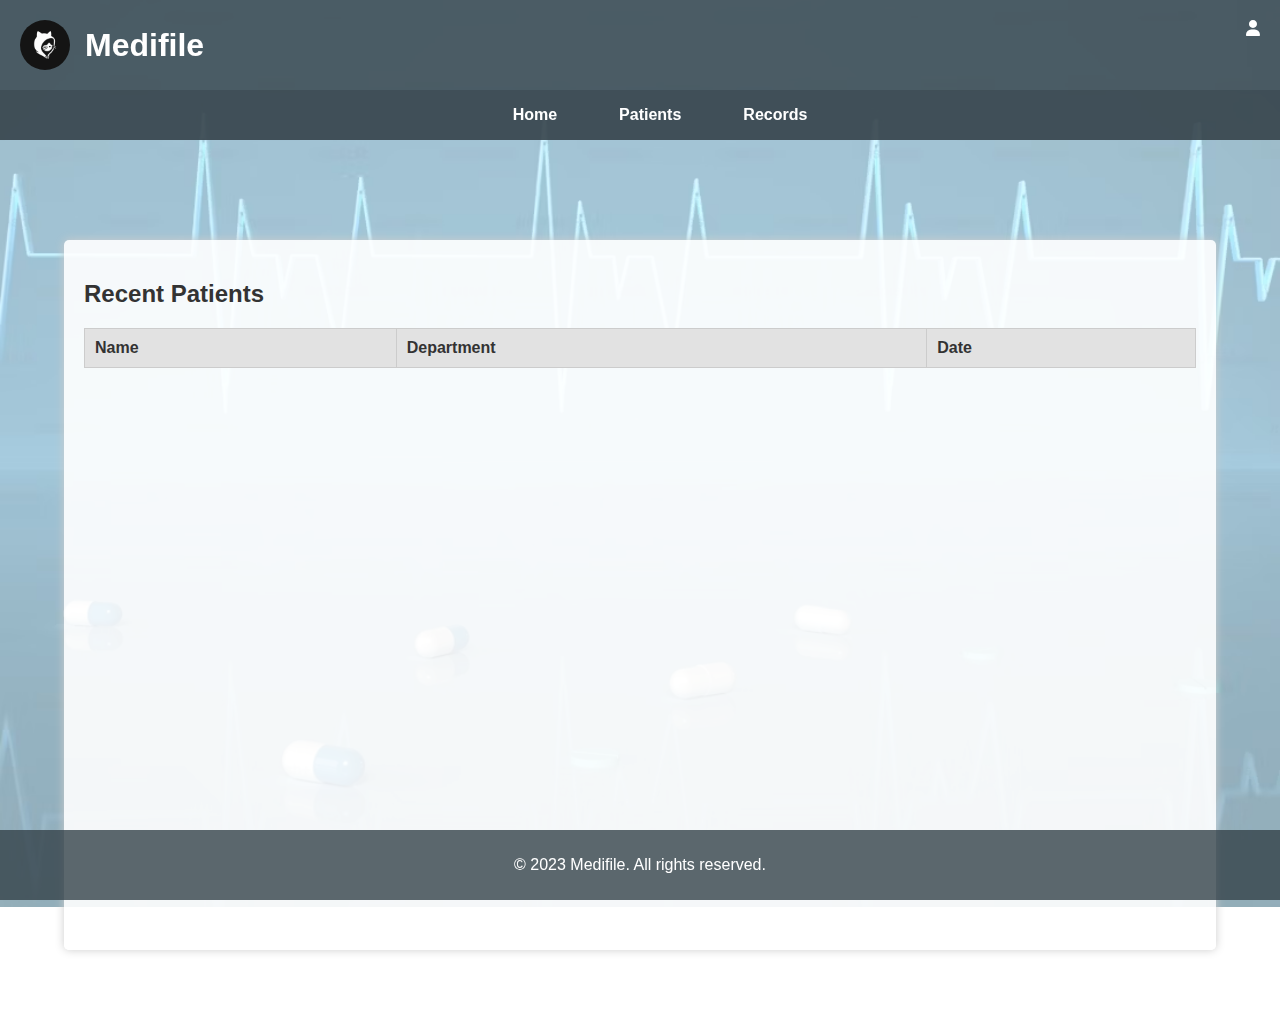
<file: index.html>
<!DOCTYPE html>
<html lang="en">
<head>
    <meta charset="UTF-8">
    <meta name="viewport" content="width=device-width, initial-scale=1.0">
    <title>Medifile</title>
    <link rel="stylesheet" href="https://cdnjs.cloudflare.com/ajax/libs/font-awesome/6.0.0-beta3/css/all.min.css">
    <link rel="stylesheet" href="style.css">
</head>
<body>
<!--where the logo and the users logout session-->
<header>
    <img src="catlogo.webp" alt="Logo" class="logo"> 
    <h1 style="margin: 0;">Medifile</h1>
    <i class="fas fa-user account-icon" onclick="toggleUserInfo()"></i>
    <div class="user-info" id="userInfo">
        <h3><i class="fas fa-user"></i> Account</h3>
        <p id="userDetails"></p>
        <button class="button" onclick="showSettings()">Settings</button>
        <button class="button" onclick="logout()">Logout</button>
    </div>
</header>

<!--navigation links-->
<div class="nav-header">
    <nav>
        <ul>
        <li><a href="#home" class="active">Home</a></li>
        <li><a href="#patients">Patients</a></li>
        <li><a href="#records">Records</a></li>
        </ul>
    </nav>
</div>

<!--home page-->
<div class="container" id="home">
    <div class="main-content">
        <h2>Recent Patients</h2>
        <table>
            <tr>
                <th>Name</th>
                <th>Department</th>
                <th>Date</th>
            </tr>
            <tbody id="recentPatients"></tbody>
        </table>
    </div>
</div>
<!--patient page-->
<div class="container" id="patients" style="display:none;">
    <div class="main-content">
    <h2>Patients</h2>
    <button class="add" onclick="openModal()">Add Patient</button>
    <table>
        <tr>
            <th>Name</th>
            <th>Department</th>
            <th>Complaints</th>
            <th></th>
        </tr>
        <tbody id="patientRecords"></tbody>
    </table>
    </div>
    </div>
<!--record page-->
<div class="container" id="records" style="display:none;">

    <div class="content">
    <h3>Diagnosis</h3>
    <table>
        <tr>
            <th>Diagnosis</th>
            <th>M</th>
            <th>F</th>
            <th>Total</th>
        </tr>
        <tbody id="diagnosisCount"></tbody>
    </table>

    <h3>Department</h3>
    <table>
        <tr>
            <th>Department</th>
            <th>M</th>
            <th>F</th>
            <th>Total</th>
        </tr>
        <tbody id="departmentCount"></tbody>
    </table>

    <h3>Monthly Total</h3>
    <table>
        <tr>
            <th>Month</th>
            <th>M</th>
            <th>F</th>
            <th>Total</th>
        </tr>
        <tbody id="monthlyTotals"></tbody>
    </table>

    <h3>Yearly Total</h3>
    <p id="yearlyTotal"></p>
</div>
</div>
<!-- Add Patient Modal -->
<div class="modal" id="modal">
    <div class="modal-content">
        <h2 id="modalTitle">Add Patient</h2>
        <form id="patientForm">
            <div>
            <label for="date"><strong>Date</strong></label><br>
            <input type="date" id="date" name="date" required>
            </div>
            <div>
            <label for="time"><strong>Time</strong></label><br>
            <input type="time" id="time" name="time" required>
            </div>
            <div>
            <label for="name"><strong>Name</strong></label><br>
            <input type="text" id="name" name="name" required>
            </div>
            <div>
            <label for="gender"><strong>Gender</strong></label><br>
            <select id="gender" name="gender" required>
                <option value="male">Male</option>
                <option value="female">Female</option>
                <option value="other">Other</option>
            </select>
            </div>
            <div>
            <label for="department"><strong>Department</strong></label><br>
            <input type="text" id="department" name="department" required>
            </div>
            <div>
            <label for="birthdate"><strong>Birthdate</strong></label><br>
            <input type="date" id="birthdate" name="birthdate" required>
            </div>
            <div>
            <label for="contact"><strong>Contact</strong></label><br>
            <input type="text" id="contact" name="contact" required>
            </div>
            <div>
            <label for="complaints"><strong>Complaints</strong></label><br>
            <textarea id="complaints" name="complaints" rows="3" required></textarea>
            </div>
            <div>
            <label for="medication"><strong>Medication</strong></label><br>
            <input type="text" id="medication" name="medication" required>
            </div>
            <div>
            <label for="diagnosis"><strong>Diagnosis</strong></label><br>
            <input type="text" id="diagnosis" name="diagnosis" required>
            </div>
            <div>
            <label for="doctorName"><strong>Doctor's Name</strong></label><br>
            <input type="text" id="doctorName" name="doctorName" required>
            </div>
            <div>
            <label for="doctorContact"><strong>Doctor's Contact</strong></label><br> 
            <input type="text" id="doctorContact" name="doctorContact" required>
            </div>
            <div class="button-container">
                <button class="submit" type="submit" id="submitButton">Save</button>
                <button type="button" class="cancel" onclick="closeModal()">Cancel</button>
            </div>
        </form>
    </div>
</div>
<!--oatient modal-->
<div class="modal" id="recordModal">
    <div class="modal-content">
        <h2>Patient Record</h2>
        <div id="recordDetails"></div>
        <br>
        <div class="button-container">
            <button type="button" class="cancel" onclick="editRecord()">Edit</button>
            <button type="button" class="cancel" onclick="deleteRecord()">Delete</button>
            <button type="button" class="cancel" onclick="closeRecordModal()">Close</button>
        </div>
    </div>
</div>

<div id="settingsModal" class="moda" style="display:none;">
    <div class="mo">
        <span onclick="closeSettings()" class="close">&times;</span>
        <div class="settings">
            <h2>Themes</h2>
            <div class="theme-mode">
                <label>Auto</label>
                <input type="radio" name="theme-mode" value="auto" />
                <label>Dark</label>
                <input type="radio" name="theme-mode" value="dark" />
            </div>
            <button id="saveButton" class="save" onclick="saveSettings()">Save</button>
            
            <h2>Account Management</h2>
            <div class="account-menu">
                <h3>Accounts</h3>
                <ul id="accountList"></ul>
                <button id="deleteAccount" class="button">Delete Account</button>
            </div>
        
        </div>
    </div>
</div>
<footer>
    <p>&copy; 2023 Medifile. All rights reserved.</p>
</footer>
<script src="validate.js"></script>
<script>
        // Toggle User Info
        function toggleUserInfo() {
        const userInfo = document.getElementById('userInfo');
        userInfo.style.display = userInfo.style.display === 'block' ? 'none' : 'block';
    }

    // Show Settings Function
    function showSettings() {
        document.getElementById('settingsModal').style.display = 'block';
        loadAccounts(); // Load accounts when settings are shown
    }

    // Close Settings Function
    function closeSettings() {
        document.getElementById('settingsModal').style.display = 'none';
    }

    // Load saved accounts
    function loadAccounts() {
        const users = JSON.parse(localStorage.getItem('users')) || [];
        const accountList = document.getElementById('accountList');
        accountList.innerHTML = ''; // Clear previous list

        users.forEach(user => {
            const li = document.createElement('li');
            li.innerHTML = `<input type="radio" name="account" value="${user.email}"> ${user.email}`;
            accountList.appendChild(li);
        });
    }

    // Delete account functionality
    document.getElementById('deleteAccount').onclick = function() {
        const selectedAccount = document.querySelector('input[name="account"]:checked');
        if (!selectedAccount) {
            alert("Please select an account to delete.");
            return;
        }

        const emailToDelete = selectedAccount.value;
        let users = JSON.parse(localStorage.getItem('users')) || [];
        
        // Remove the user from the array
        users = users.filter(user => user.email !== emailToDelete);
        localStorage.setItem('users', JSON.stringify(users)); // Update local storage

        alert(`Account ${emailToDelete} deleted successfully.`);
        loadAccounts(); // Refresh the account list
    };


    // Open and close modal functions, etc...
    function openModal() {
        document.getElementById('modal').style.display = 'block';
    }

    function closeModal() {
        document.getElementById('modal').style.display = 'none';
    }

    function closeRecordModal() {
        document.getElementById('recordModal').style.display = 'none';
    }
</script>
</body>
</html>
</file>
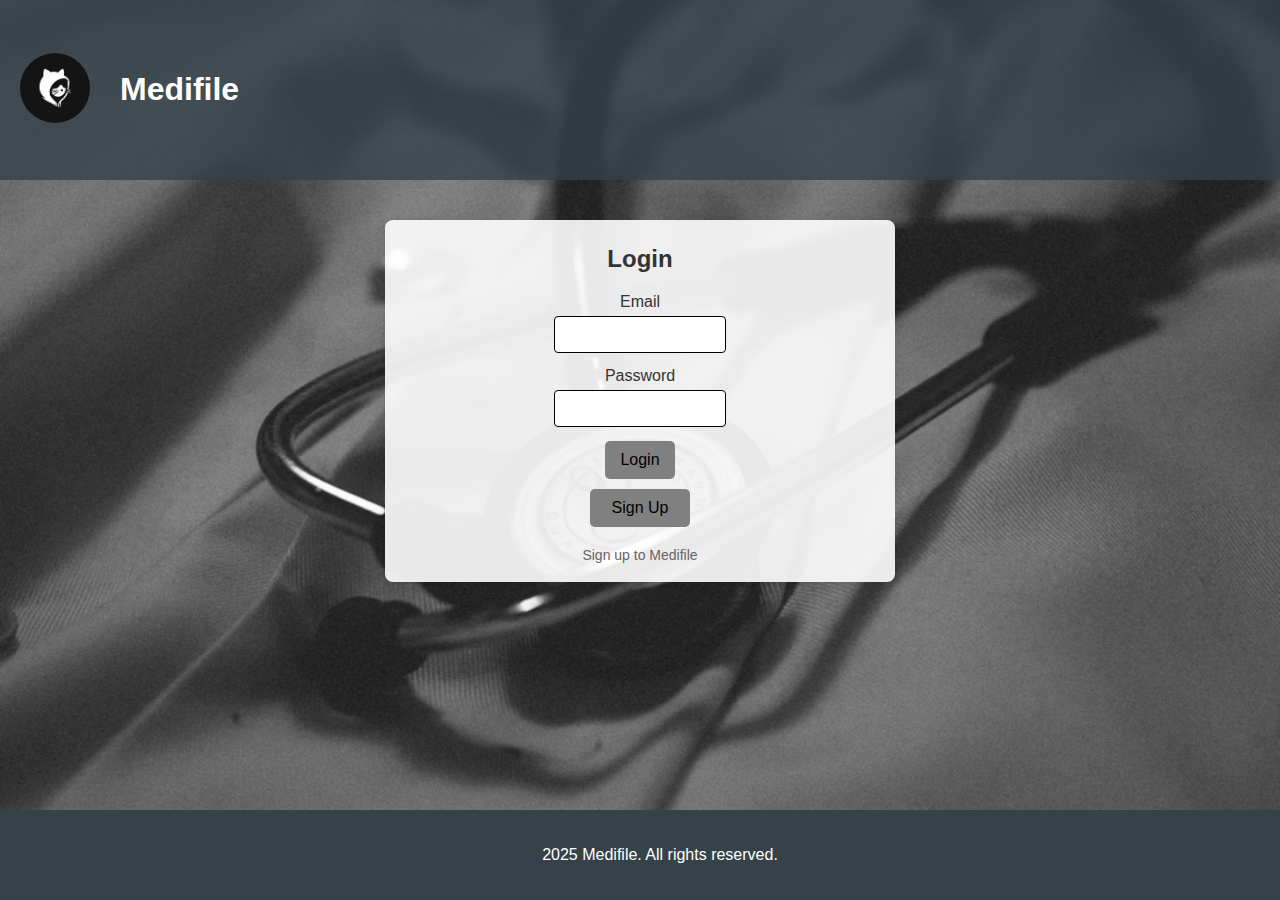
<file: alogin.html>
<!DOCTYPE html>
<html lang="en">
<head>
    <meta charset="UTF-8">
    <meta name="viewport" content="width=device-width, initial-scale=1.0">
    <title>Login - Medical Record System</title>
    <link rel="stylesheet" href="https://cdnjs.cloudflare.com/ajax/libs/font-awesome/6.0.0-beta3/css/all.min.css">
    <link rel="stylesheet" href="login.css">
</head>
<body>

<header>
    <div class="logo">
        <img src="catlogo.webp" alt="catlogo">
    </div>
    <h1>Medifile</h1>
        
</header>
    

<div class="container">
    <div id="loginFormContainer">
        <h2>Login</h2>
        <form id="loginForm">
            <div>
                <label for="email">Email</label><br>
                <input type="email" id="email" name="email" required>
                <p id="emailError" class="error-message"></p>
            </div>
            <div>
                <label for="password">Password</label><br>
                <input type="password" id="password" name="password" required>
                <p id="passwordError" class="error-message"></p>
            </div>
            <button type="submit" class="button">Login</button><br>
            <p class="error" id="errorMsg" style="display:none;"></p>
        </form>
    </div>

    <div id="signupFormContainer" style="display: none;">
        <h2>Sign Up</h2>
        <form id="signupForm">
            <div>
                <label for="signupEmail">Email</label><br>
                <input type="email" id="signupEmail" name="signupEmail" required>
                <p id="signupEmailError" class="error-message"></p>
            </div>
            <div>
                <label for="signupPassword">Password</label><br>
                <input type="password" id="signupPassword" name="signupPassword" required>
                <p id="signupPasswordError" class="error-message"></p>
            </div>
            <div>
                <label for="confirmPassword">Confirm Password</label><br>
                <input type="password" id="confirmPassword" name="confirmPassword" required>
                <p id="confirmPasswordError" class="error-message"></p>
            </div>
            <button type="submit" class="button">Sign Up</button><br>
            <p class="error" id="signupErrorMsg" style="display:none;"></p>
        </form>
    </div>
    
    <!-- Switch button moved to the bottom -->
     <div class="sign">
        
    <button id="toggleForm" class="bot">Sign Up</button></div>
    <p id="toggleMessage" class="message" style="display:none;"></p>
</div>
<footer> <p>2025 Medifile. All rights reserved.</p></footer>
<script src="login.js"></script>

</body>
</html>
</file>
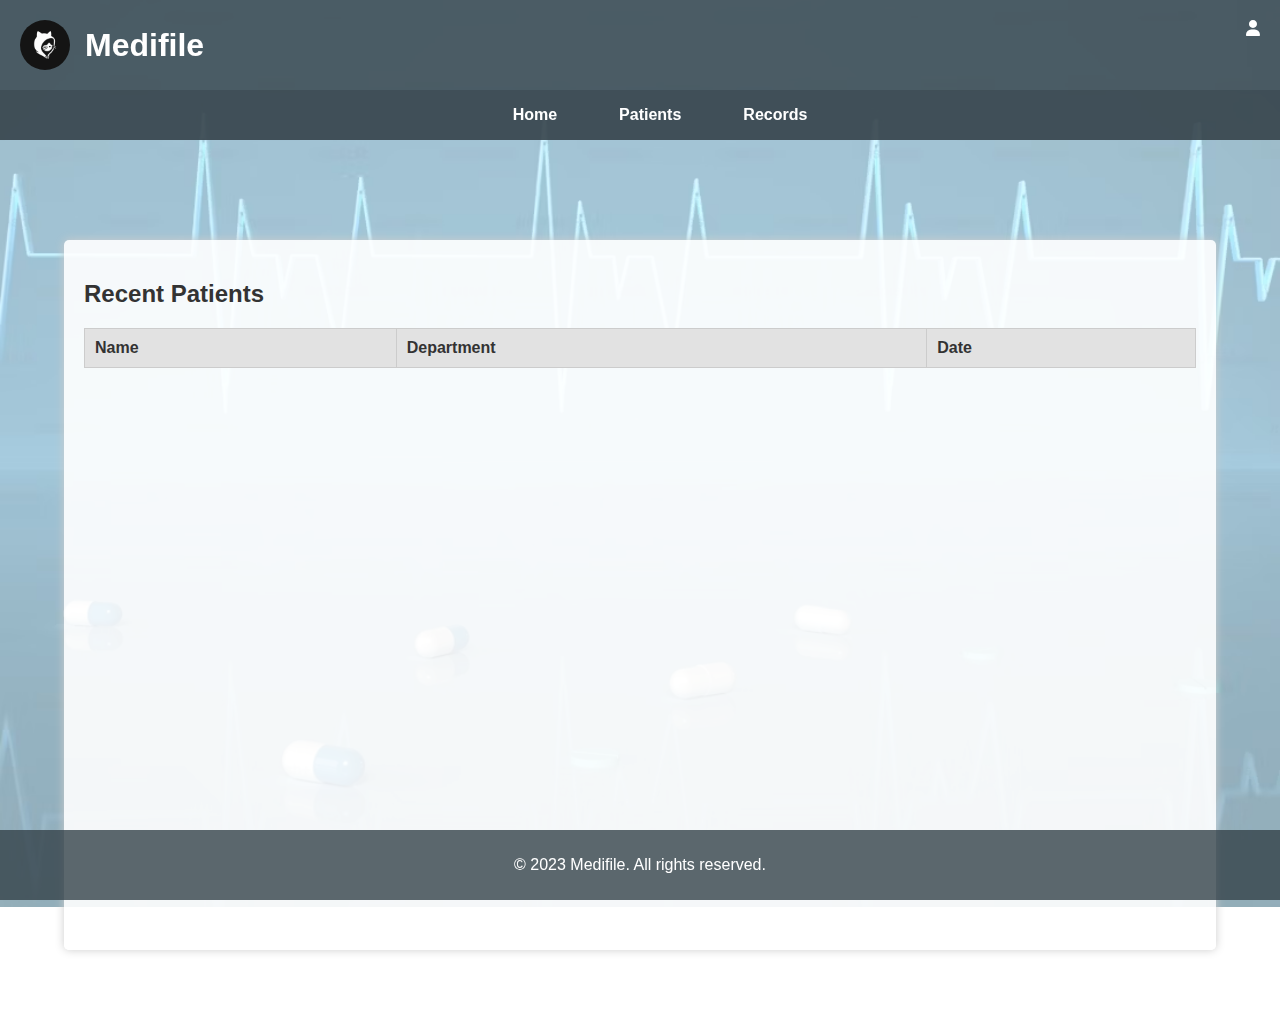
<file: practice.html>
<!DOCTYPE html>
<html lang="en">
<head>
    <meta charset="UTF-8">
    <meta name="viewport" content="width=device-width, initial-scale=1.0">
    <title>Medifile</title>
    <link rel="stylesheet" href="https://cdnjs.cloudflare.com/ajax/libs/font-awesome/6.0.0-beta3/css/all.min.css">
    <link rel="stylesheet" href="style.css">
    <style>
        .account-menu {
            position: relative;
            margin-top: 10px;
        }
        .account-menu input {
            margin-right: 5px;
        }
    </style>
</head>
<body>
<!--where the logo and the users logout session-->
<header>
    <img src="catlogo.webp" alt="Logo" class="logo"> 
    <h1 style="margin: 0;">Medifile</h1>
    <i class="fas fa-user account-icon" onclick="toggleUserInfo()"></i>
    <div class="user-info" id="userInfo">
        <h3><i class="fas fa-user"></i> Account</h3>
        <p id="userDetails"></p>
        <button class="button" onclick="showSettings()">Settings</button>
        <button class="button" onclick="logout()">Logout</button>
    </div>
</header>

<!--navigation links-->
<div class="nav-header">
    <nav>
        <ul>
        <li><a href="#home" class="active">Home</a></li>
        <li><a href="#patients">Patients</a></li>
        <li><a href="#records">Records</a></li>
        </ul>
    </nav>
</div>

<!--home page-->
<div class="container" id="home">
    <div class="main-content">
        <h2>Recent Patients</h2>
        <table>
            <tr>
                <th>Name</th>
                <th>Department</th>
                <th>Date</th>
            </tr>
            <tbody id="recentPatients"></tbody>
        </table>
    </div>
</div>
<!--patient page-->
<div class="container" id="patients" style="display:none;">
    <div class="main-content">
    <h2>Patients</h2>
    <button class="add" onclick="openModal()">Add Patient</button>
    <table>
        <tr>
            <th>Name</th>
            <th>Department</th>
            <th>Complaints</th>
            <th></th>
        </tr>
        <tbody id="patientRecords"></tbody>
    </table>
    </div>
</div>
<!--record page-->
<div class="container" id="records" style="display:none;">
    <div class="content">
    <h3>Diagnosis</h3>
    <table>
        <tr>
            <th>Diagnosis</th>
            <th>Total</th>
        </tr>
        <tbody id="diagnosisCount"></tbody>
    </table>

    <h3>Department</h3>
    <table>
        <tr>
            <th>Department</th>
            <th>Total</th>
        </tr>
        <tbody id="departmentCount"></tbody>
    </table>

    <h3>Monthly Total</h3>
    <table>
        <tr>
            <th>Month</th>
            <th>Total</th>
        </tr>
        <tbody id="monthlyTotals"></tbody>
    </table>

    <h3>Yearly Total</h3>
    <p id="yearlyTotal"></p>
</div>
</div>

<!-- Add Patient Modal -->
<div class="modal" id="modal">
    <div class="modal-content">
        <h2 id="modalTitle">Add Patient</h2>
        <form id="patientForm">
            <div>
            <label for="date"><strong>Date</strong></label><br>
            <input type="date" id="date" name="date" required>
            </div>
            <div>
            <label for="time"><strong>Time</strong></label><br>
            <input type="time" id="time" name="time" required>
            </div>
            <div>
            <label for="name"><strong>Name</strong></label><br>
            <input type="text" id="name" name="name" required>
            </div>
            <div>
            <label for="gender"><strong>Gender</strong></label><br>
            <select id="gender" name="gender" required>
                <option value="male">Male</option>
                <option value="female">Female</option>
                <option value="other">Other</option>
            </select>
            </div>
            <div>
            <label for="department"><strong>Department</strong></label><br>
            <input type="text" id="department" name="department" required>
            </div>
            <div>
            <label for="birthdate"><strong>Birthdate</strong></label><br>
            <input type="date" id="birthdate" name="birthdate" required>
            </div>
            <div>
            <label for="contact"><strong>Contact</strong></label><br>
            <input type="text" id="contact" name="contact" required>
            </div>
            <div>
            <label for="complaints"><strong>Complaints</strong></label><br>
            <textarea id="complaints" name="complaints" rows="3" required></textarea>
            </div>
            <div>
            <label for="medication"><strong>Medication</strong></label><br>
            <input type="text" id="medication" name="medication" required>
            </div>
            <div>
            <label for="diagnosis"><strong>Diagnosis</strong></label><br>
            <input type="text" id="diagnosis" name="diagnosis" required>
            </div>
            <div>
            <label for="doctorName"><strong>Doctor's Name</strong></label><br>
            <input type="text" id="doctorName" name="doctorName" required>
            </div>
            <div>
            <label for="doctorContact"><strong>Doctor's Contact</strong></label><br> 
            <input type="text" id="doctorContact" name="doctorContact" required>
            </div>
            <div class="button-container">
                <button class="submit" type="submit" id="submitButton">Save</button>
                <button type="button" class="cancel" onclick="closeModal()">Cancel</button>
            </div>
        </form>
    </div>
</div>

<!-- Patient Record Modal -->
<div class="modal" id="recordModal">
    <div class="modal-content">
        <h2>Patient Record</h2>
        <div id="recordDetails"></div>
        <br>
        <div class="button-container">
            <button type="button" class="cancel" onclick="editRecord()">Edit</button>
            <button type="button" class="cancel" onclick="deleteRecord()">Delete</button>
            <button type="button" class="cancel" onclick="closeRecordModal()">Close</button>
        </div>
    </div>
</div>

<!-- Settings Modal -->
<div id="settingsModal" class="modal" style="display:none;">
    <div class="modal-content">
        <span onclick="closeSettings()" class="close">&times;</span>
        <div class="settings">
            <h2>Themes</h2>
            <div class="theme-mode">
                <label>Auto</label>
                <input type="radio" name="theme-mode" value="auto" />
                <label>Dark</label>
                <input type="radio" name="theme-mode" value="dark" />
            </div>

            <h2>Account Management</h2>
            <div class="account-menu">
                <h3>Saved Accounts</h3>
                <ul id="accountList"></ul>
                <button id="deleteAccount" class="button">Delete Selected Account</button>
            </div>
            <button id="saveButton" class="save" onclick="saveSettings()">Save</button>
        </div>
    </div>
</div>

<footer>
    <p>&copy; 2023 Medifile. All rights reserved.</p>
</footer>
<script src="validate.js"></script>
<script>
    // Toggle User Info
    function toggleUserInfo() {
        const userInfo = document.getElementById('userInfo');
        userInfo.style.display = userInfo.style.display === 'block' ? 'none' : 'block';
    }

    // Show Settings Function
    function showSettings() {
        document.getElementById('settingsModal').style.display = 'block';
        loadAccounts(); // Load accounts when settings are shown
    }

    // Close Settings Function
    function closeSettings() {
        document.getElementById('settingsModal').style.display = 'none';
    }

    // Load saved accounts
    function loadAccounts() {
        const users = JSON.parse(localStorage.getItem('users')) || [];
        const accountList = document.getElementById('accountList');
        accountList.innerHTML = ''; // Clear previous list

        users.forEach(user => {
            const li = document.createElement('li');
            li.innerHTML = `<input type="radio" name="account" value="${user.email}"> ${user.email}`;
            accountList.appendChild(li);
        });
    }

    // Delete account functionality
    document.getElementById('deleteAccount').onclick = function() {
        const selectedAccount = document.querySelector('input[name="account"]:checked');
        if (!selectedAccount) {
            alert("Please select an account to delete.");
            return;
        }

        const emailToDelete = selectedAccount.value;
        let users = JSON.parse(localStorage.getItem('users')) || [];
        
        // Remove the user from the array
        users = users.filter(user => user.email !== emailToDelete);
        localStorage.setItem('users', JSON.stringify(users)); // Update local storage

        alert(`Account ${emailToDelete} deleted successfully.`);
        loadAccounts(); // Refresh the account list
    };

    // Logout Function
    function logout() {
        alert("Logged out successfully.");
        // Add logic to clear session or redirect to login page
    }

    // Save Settings Function
    function saveSettings() {
        alert("Settings saved.");
        closeSettings(); // Close the settings modal
    }

    // Open and close modal functions, etc...
    function openModal() {
        document.getElementById('modal').style.display = 'block';
    }

    function closeModal() {
        document.getElementById('modal').style.display = 'none';
    }

    function closeRecordModal() {
        document.getElementById('recordModal').style.display = 'none';
    }
</script>
</body>
</html>
</file>
<file: style.css>
body {
    font-family: Arial, sans-serif;
    margin: 0;
    padding: 0;
    padding-top: 70px; /* Space for fixed header */
    padding-bottom: 50px;
    background: url('medic.avif') no-repeat center center fixed; 
    background-size: cover;
    display: flex;
    flex-direction: column;
    min-height: 100vh;
    color: #333;
}

header {
    background: rgba(53, 66, 74, 0.8);
    color: white;
    padding: 20px;
    display: flex;
    align-items: center;
    position: fixed;
    top: 0;
    left: 0;
    right: 0;
    z-index: 1000;
}

.logo {
    width: 50px;
    margin-right: 15px;
    height: 50px;
    object-fit: cover;
    border-radius: 50%;
}

.nav-header {
    background: rgba(53, 66, 74, 0.9);
    padding: 0;
    text-align: center;
    position: fixed;
    top: 90px;
    left: 0;
    right: 0;
    z-index: 900;
}
nav {
    display: flex;
    justify-content: center;
    align-items: center;
}
nav a {
    margin: 0 15px;
    color: white;
    text-decoration: none;
    font-weight: bold;
}
.button, a[role="button"] {
    padding: 10px 15px;
    margin-bottom: 10px;
    border: 1px solid #ccc;
    border-radius: 4px;
    width: 100%;
    box-sizing: border-box;
    outline: 2px solid transparent;
    transition: outline 0.3s ease;
    background-color: grey;  
}
.button:hover{
    background-color: #cccccc;
}

nav ul {
    list-style: none;
    align-items: center;
    justify-content: center;
    display: flex;
}

nav ul li {
    margin: 0 1rem;    
}
nav ul li a {
    color: rgb(255, 255, 255);
    text-decoration: none;
    border-radius: 4px;
    transition: background-color 0.3s ease;
    font-weight: bold;
}

nav ul li a:hover, nav ul li a:focus {
    color: rgb(153, 153, 153);
}

.account-icon {
    position: absolute;
    right: 20px;
    top: 20px;
    cursor: pointer;
}
.account-menu {
    position: relative;
    margin-top: 10px;
}
.account-menu input {
    margin-right: 5px;
}
.container {
    flex: 1;
    display: flex; 
    width: 90%; 
    max-width: 1200px;
    margin: auto;
    padding: 20px;
    padding-top: 150px;
    flex-direction: column;
    overflow-y: auto;
}

.main-content {
    flex: 1;
    background: rgba(255, 255, 255, 0.9);
    padding: 20px;
    padding-bottom: 200px;
    border-radius: 5px;
    box-shadow: 0 0 10px #ccc;
    margin-top: 20px;
}
.content{
    flex: 1;
    background: rgba(255, 255, 255, 0.9);
    padding: 20px;
    border-radius: 5px;
    box-shadow: 0 0 10px #ccc;
    margin-top: 20px;
}
table {
    width: 100%;
    border-collapse: collapse;
    margin-top: 20px;
}

th, td {
    border: 1px solid #ccc;
    padding: 10px;
    text-align: left;
}

th {
    background: #e2e2e2;
}
.modal {
    display: none;
    background: rgba(0, 0, 0, 0.5);
    position: fixed;
    z-index: 2000;
    top: 0;
    left: 0;
    width: 100%;
    height: 100%;
    justify-content: center;
    align-items: center;
}
.modal-content {
    background: rgba(255, 255, 255, 0.904);
    padding: 50px;
    margin: 15% auto;
    border-radius: 5px;
    box-shadow: 0 0 10px rgba(0, 0, 0, 0.1);
    width: 300px;
    max-height: 80%;
    overflow-y: auto;
}
input[type="text"], input[type="date"], input[type="time"],select,textarea {
    padding: 10px;
    width: 90%;
    margin: 10px 0;
    border: 1px solid #ccc;
    border-radius: 5px;
}
.short-input {
    width: auto;
    display: inline-block;
    margin-right: 10px;
}

.add {
    background-color: grey;
    color: white;
    border: none;
    padding: 10px 15px;
    border-radius: 5px;
    cursor: pointer;
    margin-right: 10px;
}
.add:hover{
    background-color: #cccccc;
}
button.cancel.submit {
    background-color: #ccc;
    margin:0 15px;
}
.button-container{
    padding-left: 80px;
}

footer {
    background: rgba(53, 66, 74, 0.8);
    color: white;
    text-align: center;
    padding: 10px;
    position: fixed;
    bottom: 0;
    left: 0;
    right: 0;
    z-index: 900;
}

.user-info {
    display: none;
    background: rgba(255, 255, 255, 0.9);
    padding: 15px;
    border-radius: 5px;
    box-shadow: 0 0 10px #ccc;
    position: absolute;
    right: 20px;
    top: 60px;
    width: 200px;
    z-index: 1000;
}

.user-info h3 {
    margin: 0;
    color: #333;
}
.moda {
    display: none; /* Hidden by default */
    position: fixed; /* Stay in place */
    z-index: 1000; /* Sit on top */
    left: 0;
    top: 0;
    width: 100%; /* Full width */
    height: 100%; /* Full height */
    overflow: auto; /* Enable scroll if needed */
    background-color: rgba(0, 0, 0, 0.8); /* Dark background with opacity */
}

.mo {
    background-color: #e2e2e2; /* Dark background for the content */
    margin: 15% auto; /* 15% from the top and centered */
    padding: 20px;
    border-radius: 10px; /* Rounded corners */
    width: 40%; /* Could be more or less depending on screen size */
    color: rgba(20, 20, 20, 0.863); /* Light text color */
}

.close {
    color: #aaa;
    float: right;
    font-size: 28px;
    font-weight: bold;
}

.close:hover,
.close:focus {
    color: white; /* Change to white on hover */
    text-decoration: none;
    cursor: pointer;
}

/* Settings styles */
.settings {
    padding: 20px;
}

.theme-options {
    display: flex;
    justify-content: space-between; /* Space out options evenly */
    margin-bottom: 20px;
}

.theme-option {
    text-align: center;
}

.theme-preview {
    width: 50px;
    height: 50px;
    border-radius: 5px;
    margin-bottom: 5px;
}

.theme-mode {
    display: flex;
    justify-content: space-between; /* Space out radio buttons */
    margin-top: 20px;
}

.theme-mode label {
    margin: 0 10px; /* Space between labels */
    color: rgba(0, 0, 0, 0.815); /* Light text for labels */
}
.save {
    background-color: grey; /* Blue background */
    color: white; /* White text */
    border: none; /* No border */
    border-radius: 5px; /* Rounded corners */
    padding: 10px 15px; /* Padding */
    cursor: pointer; /* Pointer cursor */
    margin-top: 20px; /* Space above button */
    display: block; /* Block element */
}

.save:hover {
    background-color: #cccccc;; /* Darker blue on hover */
}
@media (max-width: 600px) {
    nav a {
        display: block;
        margin: 10px 0;
    }
    .logo {
        width: 40px;
    }
}
</file>
<file: login.css>
body {
    font-family: Arial, sans-serif;
    margin: 0;
    padding: 0;
    background: url('medical.avif') no-repeat center center fixed;
    background-size: cover;
    flex-direction: column;
    height: 100vh;
    color: #333;
}
img{
    height: 70px;
    width: 70px;
    border-radius: 50%;
    object-fit: cover;
}
header {
    background: rgba(53, 66, 74, 0.8);
    color: white;
    padding: 20px;
    display: flex;
    align-items: center;
    position: relative;
}
.container {
    flex: 1;
    position: relative;
    max-width: 500px;
    margin: auto;
    margin-top: 40px;
    background: rgba(255, 255, 255, 0.9);
    padding: 5px;
    border-radius: 8px;
    box-shadow: 0 2px 10px rgba(0, 0, 0, 0.1);
    display: flex;
    flex-direction: column;
    text-align: center;
    
}
h1 {
    color: #ffffff;
    padding: 30px;
    text-align: center;
    text-decoration: wavy;
}
input{
    width: 30%;
    padding: 10px;
    margin-top: 5px;
    border: 1px solid #000000;
    border-radius: 4px;
}

button[type="submit"] {
    background-color: grey;
    color: rgb(0, 0, 0);
    padding: 10px 15px;
    border: none;
    border-radius: 5px;
    cursor: pointer;
    font-size: 16px;
}
button[type="submit"]:hover {
    background-color: #cccccc;
}
.error-message {
    color: red;
    font-size: 0.9em;
    margin-top: 5px;
}

.success-message {
    color: green;
    font-weight: bold;
    margin-top: 10px;
}
.section {
    padding: 22px;
    text-align: center;
}

.bot {
    background-color: grey;
    color: rgb(0, 0, 0);
    padding: 10px 15px;
    border: none;
    border-radius: 5px;
    cursor: pointer;
    font-size: 16px;
    margin: 10px 15px;
    width: 20%;
    
}

.bot:hover {
    background-color: #cccccc;
}
.message {
    margin-top: 10px; /* Space above the message */
    font-size: 14px; /* Font size for the message */
    color: #666; /* Color of the message text */
    text-align: center; /* Center the message */
    display: none; /* Initially hidden */
}
footer {
    text-align: center;
    padding: 20px;
    background: #35424a;
    color: white;
    width: 100%;
    position: fixed;
    left: 0;
    bottom: 0;
}
@media (max-width: 600px) {

    .logo {
        width: 40px; /* Smaller logo for mobile */
    }
}
</file>
